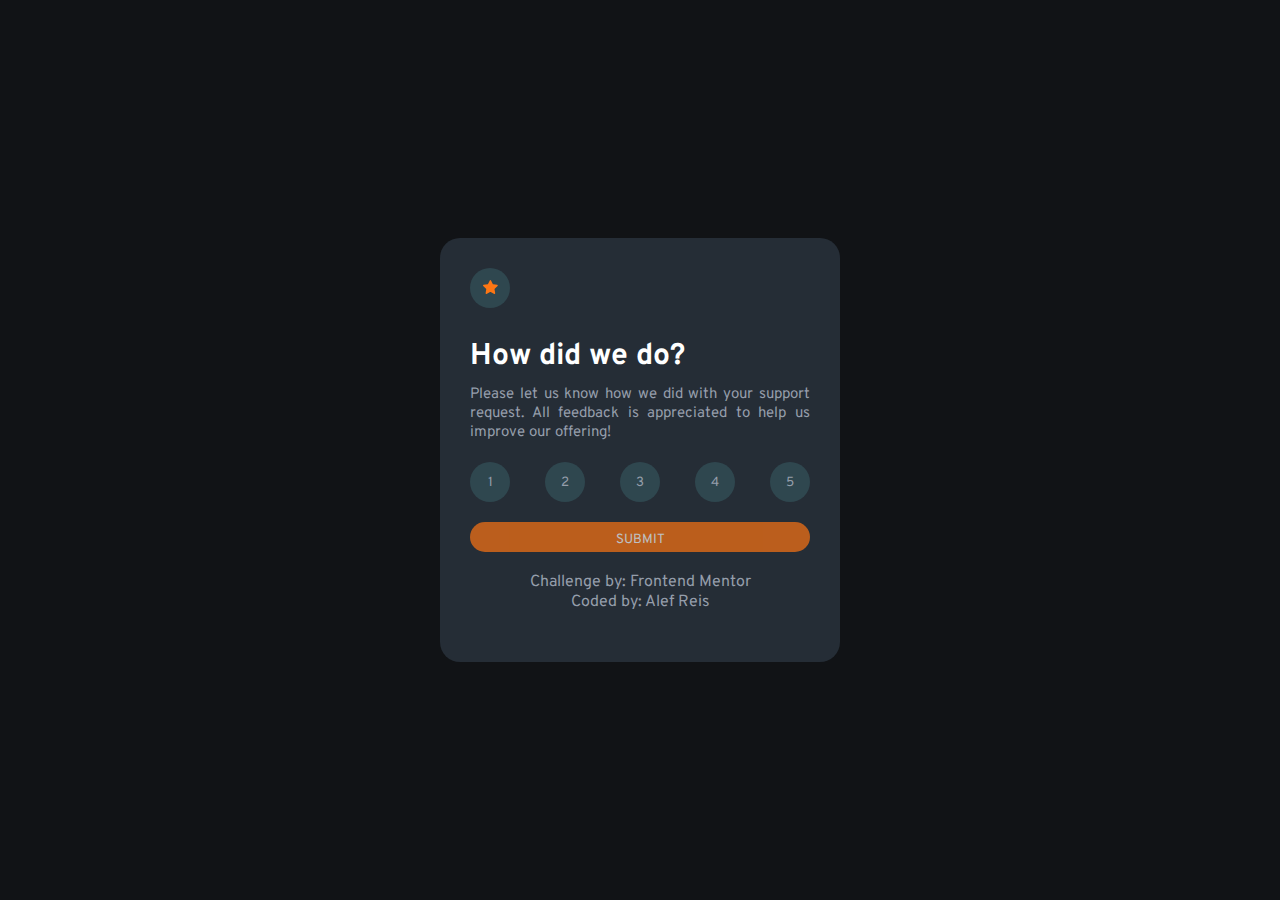
<file: index.html>
<!DOCTYPE html>
<html lang="en">
<head>
    <meta charset="UTF-8">
    <meta http-equiv="X-UA-Compatible" content="IE=edge">
    <meta name="viewport" content="width=device-width, initial-scale=1.0">
    <link rel="stylesheet" href="./styles.css">
    <link rel="preconnect" href="https://fonts.googleapis.com">
    <link rel="preconnect" href="https://fonts.gstatic.com" crossorigin>
    <link href="https://fonts.googleapis.com/css2?family=Overpass:wght@400;700&display=swap" rel="stylesheet">
    <link rel="shortcut icon" href="./assets/favicon-32x32.png" type="image/x-icon">
    <title>Frontend Mentor | Interactive rating component</title>
</head>
<body>
   
    <main class="box1" id="box1">
        <div class="background-img">
            <img class="star-img" src="./assets/icon-star.svg" alt="icon-star">
        </div>
    
        <h2>How did we do?</h2>
        <p> Please let us know how we did with your support request. All feedback is appreciated 
            to help us improve our offering!</p>
            <div class="input">
                <input onclick="selected(this.id)" type="button" value="1" id="1">
                <input onclick="selected(this.id)" type="button" value="2" id="2">
                <input onclick="selected(this.id)" type="button" value="3" id="3">
                <input onclick="selected(this.id)" type="button" value="4" id="4">
                <input onclick="selected(this.id)" type="button" value="5" id="5">
            </div>
            
            <button id="submit" disabled>submit</button></a>

            <footer>
                Challenge by: <a href="https://www.frontendmentor.io?ref=challenge" target="_blank">Frontend Mentor</a> <br>
                Coded by: <a href="https://www.linkedin.com/in/alef-reis2022/" target="_blank">Alef Reis</a>
            </footer>
    </main>

    <div class="box2" id="box2">
        <img class="thank-you-img" src="./assets/illustration-thank-you.svg" alt="thank-you">
        <p class="thank-you-paragraph-top" id="paragraph"></p>
        <h2 class="thank-you-h2">Thank you!</h2>
        <p class="thank-you-paragraph">We appreciate you taking the time to give a rating. If you ever need more support, don't hesitate to get in touch!</p>

            <footer>
                Challenge by: <a href="https://www.frontendmentor.io?ref=challenge" target="_blank">Frontend Mentor</a> <br>
                Coded by: <a href="https://www.linkedin.com/in/alef-reis2022/" target="_blank">Alef Reis</a>
            </footer>
    </div>
    
</body>
<script src="./scripts.js"></script>
</html>
</file>
<file: styles.css>
* {
    margin: 0;
    padding: 0;
    box-sizing: border-box;
    font-family: 'Overpass', sans-serif;
}

body {
    background-color: #111316;
    display: flex;
    justify-content: center;
    align-items: center;
    height: 100vh;
}


    .box1, .box2 {
        width: 400px;
        background-color: #252D36;
        padding: 30px;
        border-radius: 20px;
    }

    .box2 {
        display: none;
    }

    .background-img {
        background-color: #2F474F;
        border-radius: 100%;
        width: 40px;
        height: 40px;
        margin-bottom: 30px;
    }
    
    .star-img {
        width: 15px;
        margin: 12px 0 0 13px;
    }

    .thank-you-img {
        margin: 15px auto;
        display: flex;
    }
    
    h2 {
        font-weight: 700;
        font-size: 30px;
        color: #FFFFFF;
        margin: 10px auto; 
    }

    .thank-you-h2 {
        text-align: center;
    }
    
    p {
        color: #959EAB;
        font-weight: 400;
        font-size: 15px;
        margin: 10px auto;
        text-align: justify;
    }

    .thank-you-paragraph-top {
        background-color: #2F474F;
        color: #FB7312;
        width: 50%;
        text-align: center;
        padding: 5px;
        border-radius: 30px;
    }

    .thank-you-paragraph {
        text-align: center;
    }
    
    div.input {
        width: 100%;
        display: flex;
        justify-content: space-between;
    }
    
    input {
        border-radius: 100px;
        height: 40px;
        color: #959EAB;
        background: #2F474F;
        border: none;
        cursor: pointer;
        width: 40px;
        margin: 10px 0;
    }
    
    input:hover {
        opacity: 0.5;
    }
  
    button {
        background-color: #FB7312;
        border: none;
        cursor: pointer;
        border-radius: 25px;
        display: block;
        color: #FFFFFF;
        margin: 10px auto;
        width: 100%;
        height: 30px;
        text-transform: uppercase;
        text-decoration: none;
        text-align: center;
        padding-top: 5px;
    }

     button:hover {
        background-color: #FFFFFF;
        color: #FB7312;
    }

    button:disabled {
        opacity: 0.7;
        cursor: default;
    }

    button:disabled:hover {
        background-color: #FB7f04;
        color: #FFFFFF;
    }
    
    a.submit {
        text-decoration: none;
    }


    footer {
        color: #959EAB;
        text-align: center;
        display: block;
        margin: 20px 0;
    }

    a {
        text-decoration: none;
        color: #959EAB;
    }

    footer a:hover {
        text-decoration: underline #FB7312;
        color: #FB7312;
    }
</file>
